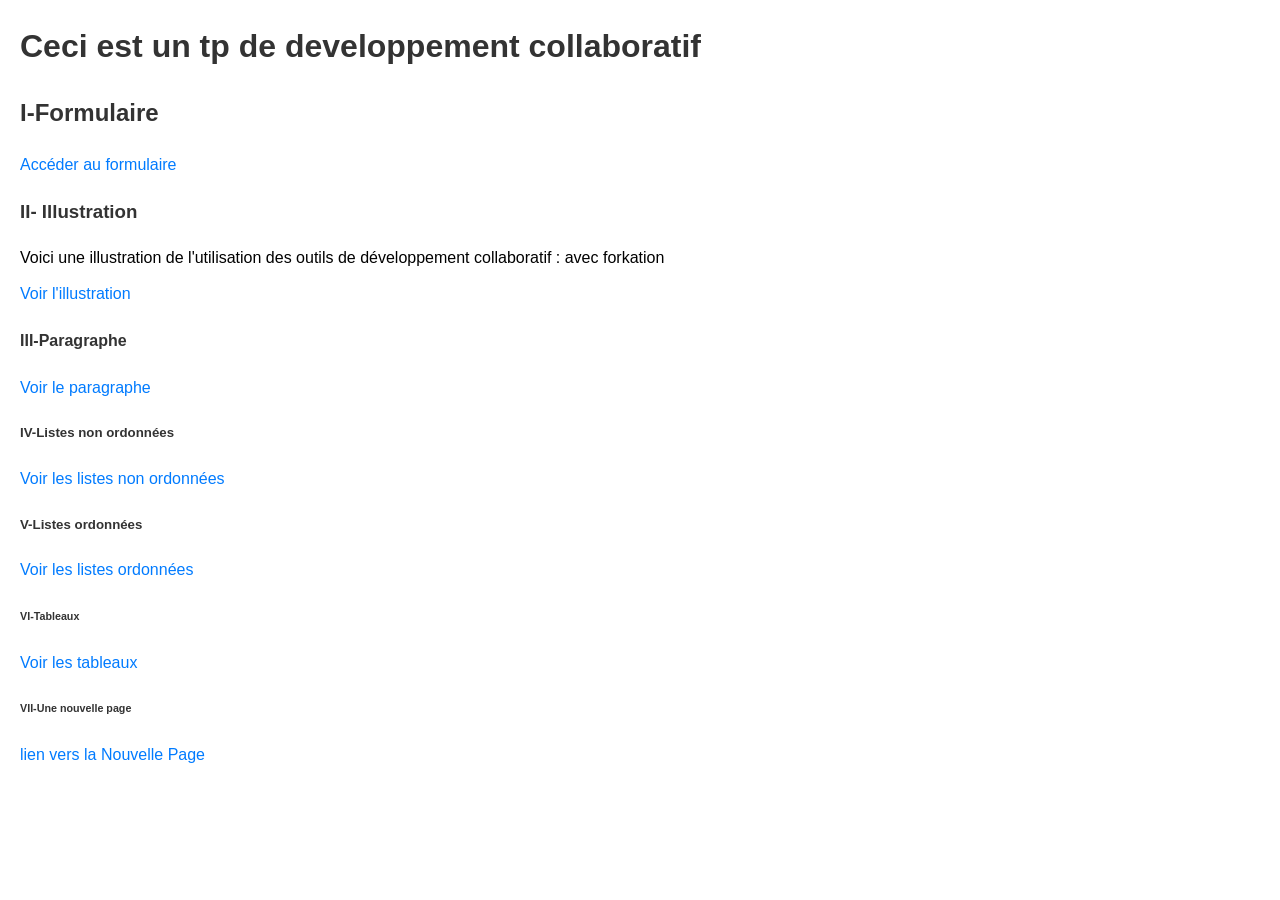
<file: index.html>
<!doctype html>
<html lang="en">
  <head>
    <meta charset="UTF-8" />
    <meta name="viewport" content="width=device-width, initial-scale=1.0" />
    <title>Document modifie </title>
    <link rel="stylesheet" href="index.css" />
  </head>
  <body>
    <h1>Ceci est un tp de developpement collaboratif</h1>
    <h2>I-Formulaire</h2>
    <a href="Formulaire.html">Accéder au formulaire</a>
    <h3>II- Illustration</h3>
    <p>
      Voici une illustration de l'utilisation des outils de développement
      collaboratif : avec forkation
    </p>
    <a href="illustration.html">Voir l'illustration</a>
    <h4>III-Paragraphe</h4>
    <a href="paragraphe.html">Voir le paragraphe</a>
    <h5>IV-Listes non ordonnées</h5>
    <a href="liste_no.html">Voir les listes non ordonnées</a>
    <h5>V-Listes ordonnées</h5>
    <a href="listeO.html">Voir les listes ordonnées</a>
    <h6>VI-Tableaux</h6>
    <a href="tableau.html">Voir les tableaux</a>
    <h6>VII-Une nouvelle page</h6>
    <a href="Nouvelle_Page.html"> lien vers la Nouvelle Page</a>
    
  </body>
</html>
</file>
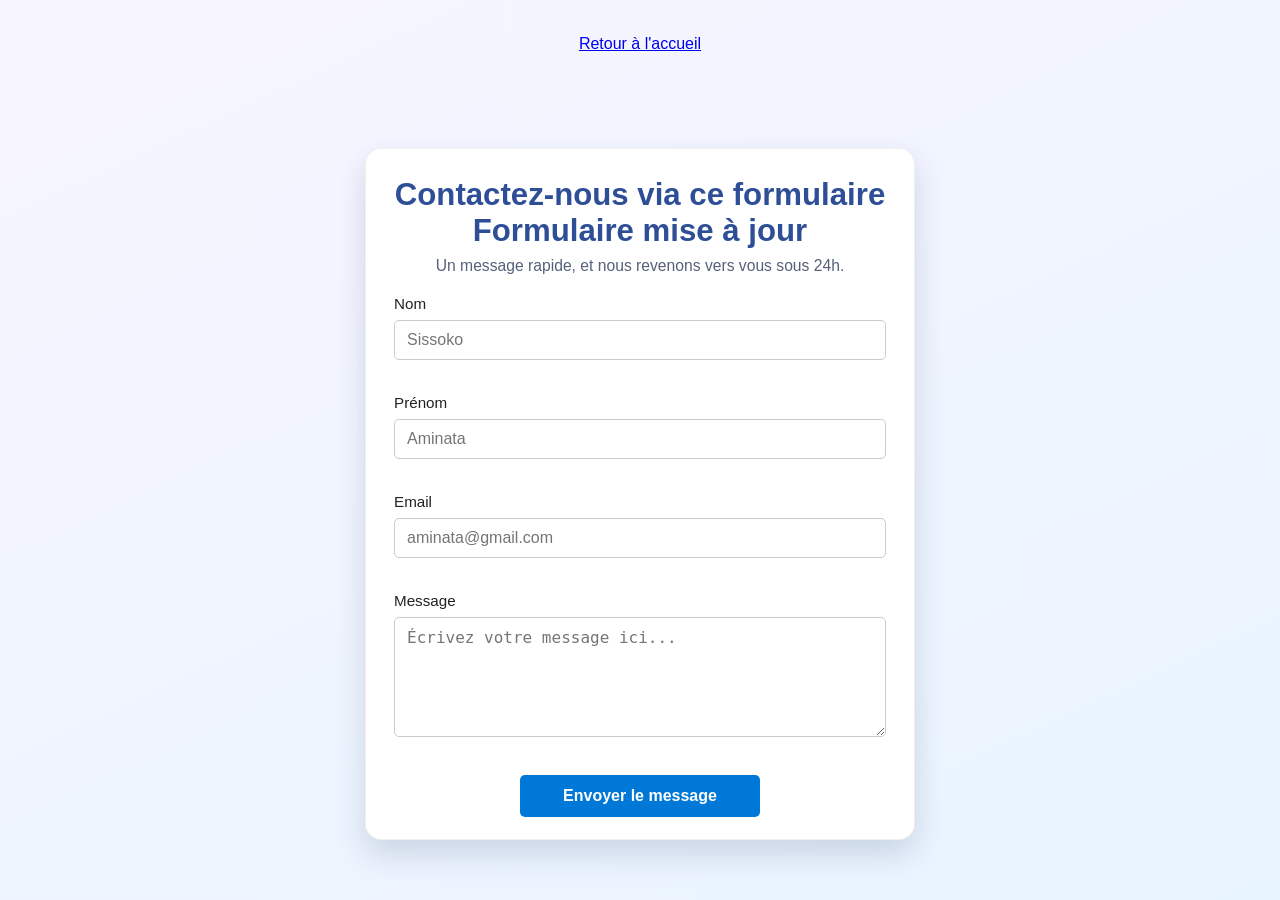
<file: Formulaire.html>
<!DOCTYPE html>
<html lang="fr">
<head>
    <meta charset="UTF-8">
    <meta name="viewport" content="width=device-width, initial-scale=1.0">
    <title>Formulaire de contact</title>
    <link rel="stylesheet" href="Formulaire.css">
    <a href="index.html">Retour à l'accueil</a>
</head>
<body>
    <main class="page">
        <section class="form-card" aria-label="Formulaire de contact">
            <header class="form-header">
                <h1>Contactez-nous via ce formulaire </h1>
                <h1>Formulaire mise à jour</h1>
                <p>Un message rapide, et nous revenons vers vous sous 24h.</p>
            </header>

            <form action="submit_form.php" method="post" novalidate>
                <div class="form-row">
                    <label for="name">Nom</label>
                    <input type="text" id="name" name="name" placeholder="Sissoko" required>
                </div>

                <div class="form-row">
                    <label for="surname">Prénom</label>
                    <input type="text" id="surname" name="surname" placeholder="Aminata" required>
                </div>

                <div class="form-row">
                    <label for="email">Email</label>
                    <input type="email" id="email" name="email" placeholder="aminata@gmail.com" required>
                </div>

                <div class="form-row">
                    <label for="message">Message</label>
                    <textarea id="message" name="message" rows="5" placeholder="Écrivez votre message ici..." required></textarea>
                </div>

                <div class="action-row">
                    <input type="submit" value="Envoyer le message">
                </div>
            </form>
        </section>
    </main>
</body>
</html>
</file>
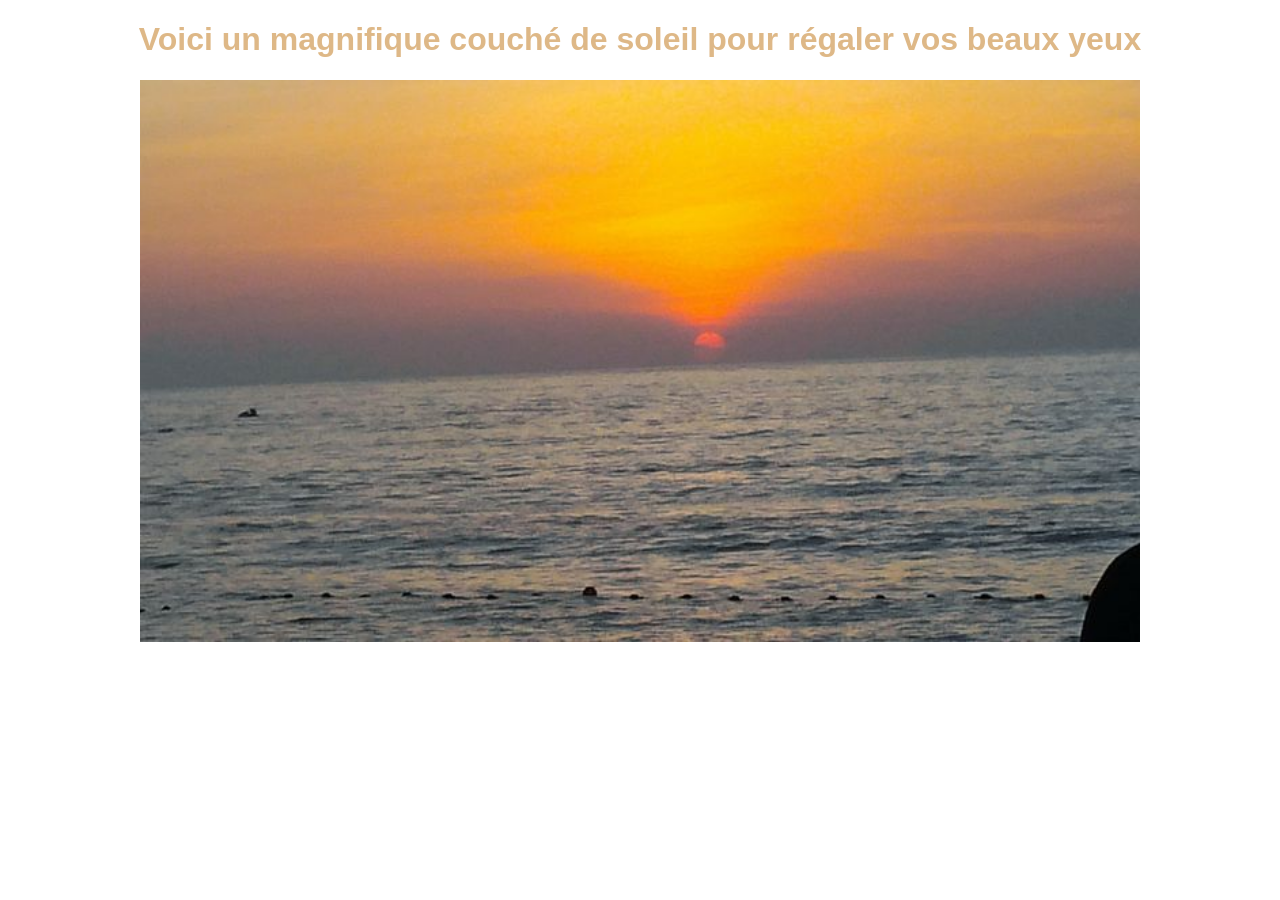
<file: illustration.html>
<!DOCTYPE html>
<html>
<head>
    <h1>Voici un magnifique couché de soleil pour régaler vos beaux yeux</h1>
    <link rel="stylesheet" href="style.css">
</head>
<body>
    <img src="soleil.jpg" alt="image d'un couche de soleil">
</body>
</html>
</file>
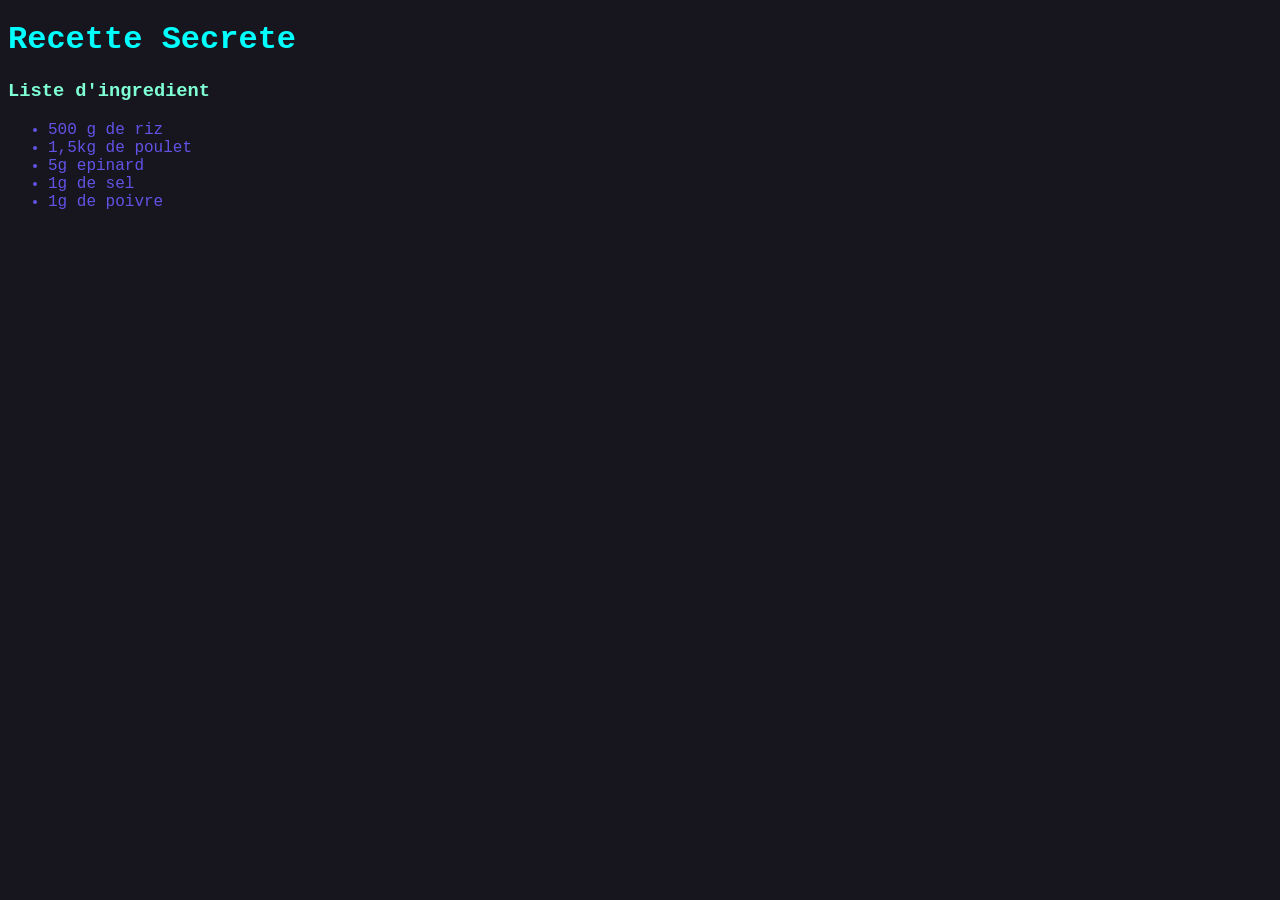
<file: liste_no.html>
<!DOCTYPE html>
<link rel="stylesheet" href="liste_no_style.css">
<html>
    <h1>Recette Secrete</h1>

    <h3>Liste d'ingredient</h3>
    <ul>
        <li>500 g de riz</li>
        <li>1,5kg de poulet</li>
        <li>5g epinard</li>
        <li>1g de sel</li>
        <li>1g de poivre</li>
    </ul>
</html>
</file>
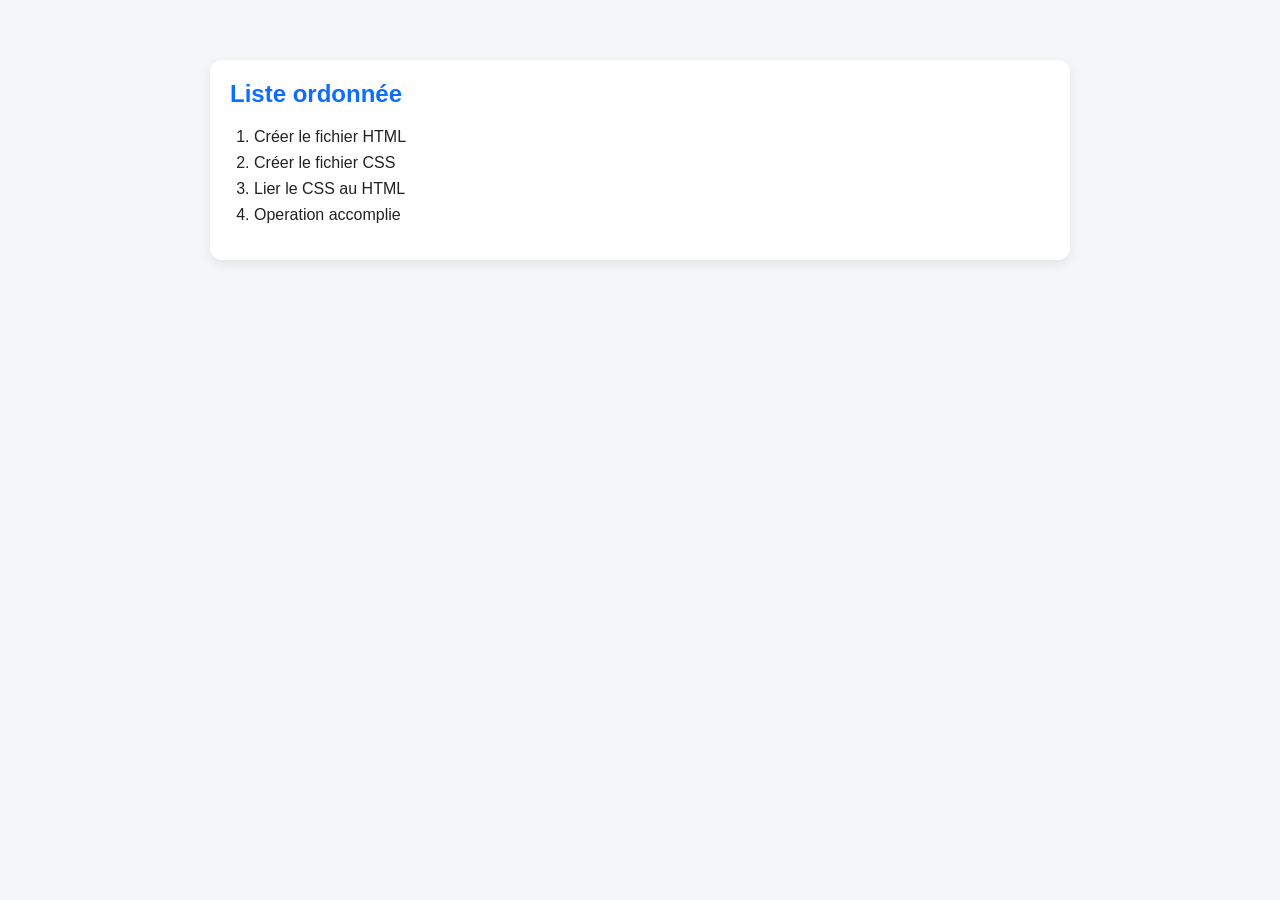
<file: listeO.html>
<!doctype html>
<html lang="fr">
  <head>
    <title>Exemple de listes HTML</title>
    <link rel="stylesheet" href="listeO.css" />
  </head>
  <body>
    <main class="container">
      <section class="card">
        <h2>Liste ordonnée</h2>
        <ol>
          <li>Créer le fichier HTML</li>
          <li>Créer le fichier CSS</li>
          <li>Lier le CSS au HTML</li>
          <li>Operation accomplie</li>
        </ol>
      </section>
    </main>
  </body>
</html>
</file>
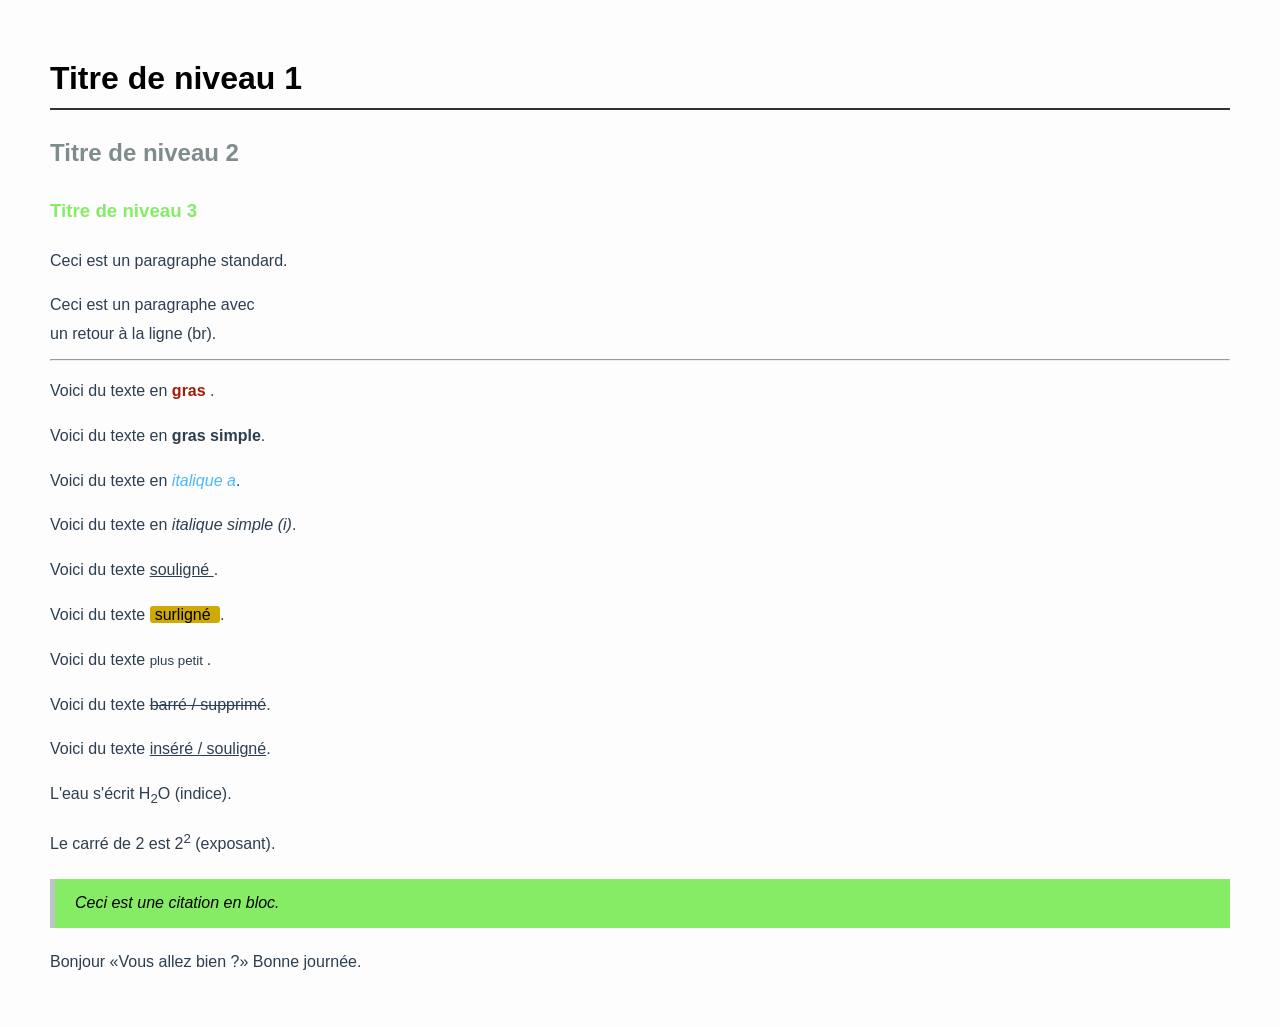
<file: paragraphe.html>
<!DOCTYPE html>
<html lang="fr">
<head>
    <meta charset="UTF-8">
    <link rel="stylesheet" href="paragraphe.css">
    <title>TP sur les pargraphes</title>
</head>
<body>

    <h1>Titre de niveau 1</h1>
    <h2>Titre de niveau 2</h2>
    <h3>Titre de niveau 3</h3>
    <p>Ceci est un paragraphe standard.</p>
    
    <p>Ceci est un paragraphe avec<br>un retour à la ligne (br).</p>

    <hr> <p>Voici du texte en <strong>gras </strong>.</p>
    <p>Voici du texte en <b>gras simple</b>.</p>
    <p>Voici du texte en <em>italique a</em>.</p>
    <p>Voici du texte en <i>italique simple (i)</i>.</p>
    <p>Voici du texte <u>souligné </u>.</p>
    <p>Voici du texte <mark>surligné </mark>.</p>
    <p>Voici du texte <small>plus petit </small>.</p>
    <p>Voici du texte <del>barré / supprimé</del>.</p>
    <p>Voici du texte <ins>inséré / souligné</ins>.</p>
    <p>L'eau s'écrit H<sub>2</sub>O (indice).</p>
    <p>Le carré de 2 est 2<sup>2</sup> (exposant).</p>

    <blockquote>Ceci est une citation en bloc.</blockquote>
    <p>Bonjour <q>Vous allez bien ?</q> Bonne journée.</p>

</body>
</html>
</file>
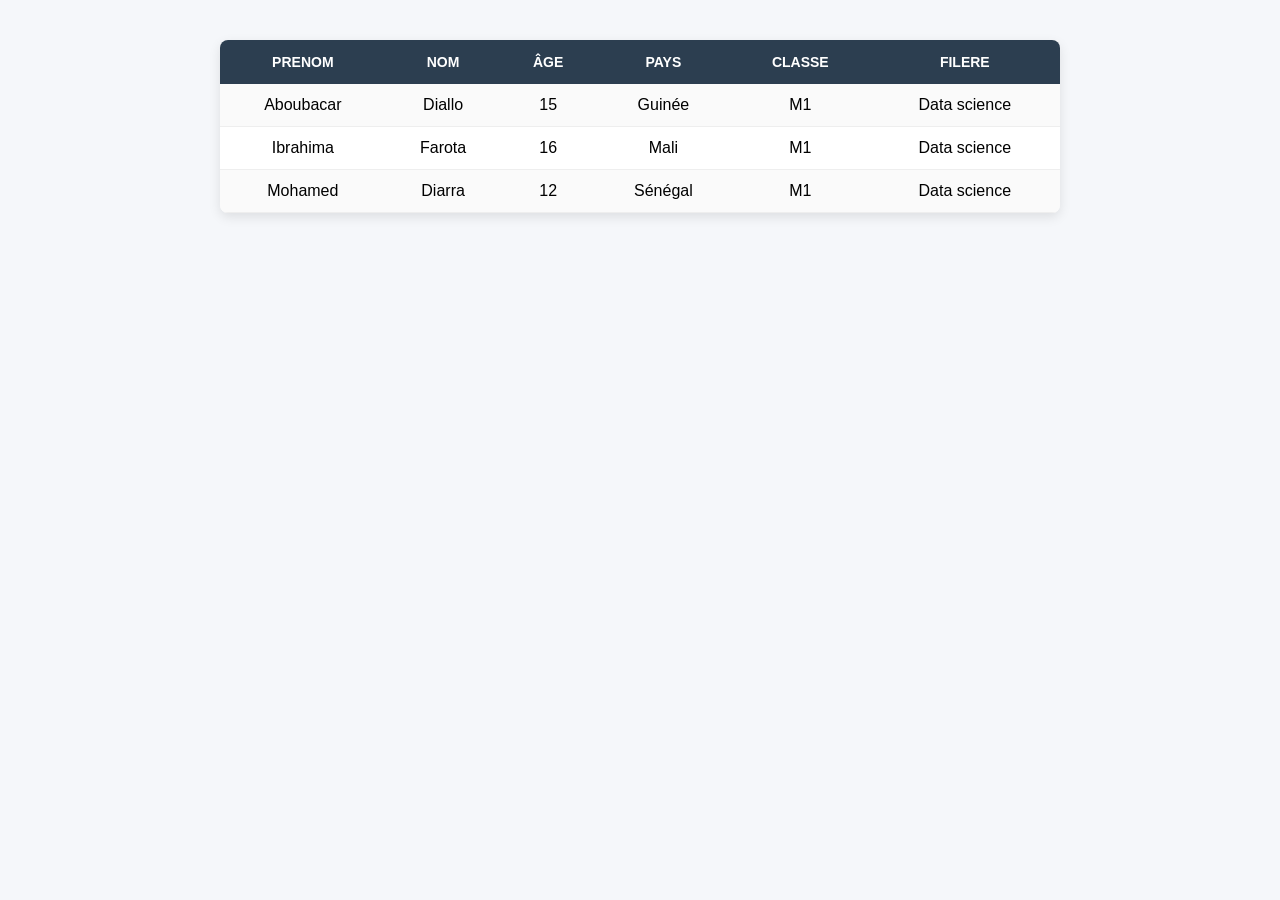
<file: tableau.html>
<!DOCTYPE html>
<html lang="en">
<head>
    <meta charset="UTF-8">
    <meta name="viewport" content="width=device-width, initial-scale=1.0">
    <title>TP1 developpement collaboratif</title>
    <link rel="stylesheet" href="tableau.css">
</head>
<body>

    <table>
    <tr>
        <th>Prenom</th>
        <th>Nom</th>
        <th>Âge</th>
        <th>Pays</th>
        <th>Classe</th>
        <th>Filere</th>
    </tr>
    <tr>
        <td>Aboubacar</td>
        <td>Diallo</td>
        <td>15</td>
        <td>Guinée</td>
        <td>M1</td>
        <td>Data science</td>
    </tr>
    <tr>
        <td>Ibrahima</td>
        <td>Farota</td>
        <td>16</td>
        <td>Mali</td>
        <td>M1</td>
        <td>Data science</td>
    </tr>
      <tr>
        <td>Mohamed</td>
        <td>Diarra</td>
        <td>12</td>
        <td>Sénégal</td>
        <td>M1</td>
        <td>Data science</td>
    </tr>
</table>

</body>
</html>
</file>
<file: index.css>
body {
            font-family: Arial, sans-serif;
            line-height: 1.6;
            margin: 20px;
        }
        h1, h2, h3, h4, h5, h6 {
            color: #333;
        }
        p {
            margin: 10px 0;
        }
        ul {
            list-style-type: disc;
            margin-left: 20px;
        }
        a {
            color: #007bff;
            text-decoration: none;
        }
        a:hover {
            text-decoration: underline;
        }
</file>
<file: Formulaire.css>
/* Règles globales */
* {
    box-sizing: border-box;
}

body {
    margin: 0;
    min-height: 100vh;
    display: grid;
    place-items: center;
    font-family: 'Segoe UI', Tahoma, Geneva, Verdana, sans-serif;
    background: linear-gradient(155deg, #f7f5ff 0%, #e8f4ff 100%);
    color: #1f2937;
}

.page {
    width: 100%;
    padding: 25px;
}

.form-card {
    max-width: 550px;
    margin: 0 auto;
    padding: 28px 28px 22px;
    background: #ffffff;
    border-radius: 16px;
    box-shadow: 0 14px 30px rgba(33, 47, 86, 0.16);
    border: 1px solid rgba(0, 0, 0, 0.06);
}

.form-header {
    text-align: center;
    margin-bottom: 20px;
}

.form-header h1 {
    margin: 0;
    font-size: 1.95rem;
    color: #2e4f97;
}

.form-header p {
    margin: 8px 0 0;
    color: #55607a;
    font-size: 0.98rem;
}

label {
    display: block;
    margin-bottom: 8px;
    font-weight: 600;
    font-size: 0.95rem;
}

.form-row {
    margin-bottom: 16px;
}

input[type="text"],
input[type="email"],
textarea {
    width: 100%;
    padding: 12px 14px;
    border: 1px solid #cfd7e7;
    border-radius: 10px;
    font-size: 1rem;
    background: #fff;
    transition: border-color 0.2s ease, box-shadow 0.2s ease;
}

input[type="text"]:focus,
input[type="email"]:focus,
textarea:focus {
    border-color: #3a79df;
    box-shadow: 0 0 0 3px rgba(58, 121, 223, 0.15);
    outline: none;
}

textarea {
    resize: vertical;
    min-height: 120px;
}

.action-row {
    text-align: center;
    margin-top: 12px;
}

input[type="submit"] {
    width: min(100%, 240px);
    background: linear-gradient(135deg, #3a79df, #2f5dcf);
    color: #fff;
    border: none;
    border-radius: 10px;
    padding: 12px 18px;
    font-size: 1rem;
    font-weight: 600;
    cursor: pointer;
    transition: transform 0.2s ease, filter 0.2s ease;
}

input[type="submit"]:hover {
    transform: translateY(-1px);
    filter: brightness(1.05);
}

input[type="submit"]:active {
    transform: translateY(0);
}

.error {
    color: #d8000c;
    background: #ffd2d2;
    padding: 8px 12px;
    border-radius: 4px;
    margin-bottom: 15px;
    font-size: 0.95rem;
}

@media (max-width: 600px) {
    .form-card {
        padding: 20px;
    }

    .form-header h1 {
        font-size: 1.55rem;
    }
}

/* Labels */
label {
    display: block;
    margin-bottom: 8px;
    color: #222;
    font-weight: 500;
}

/* Champs de saisie */
input[type="text"],
input[type="email"],
input[type="password"],
input[type="number"],
select,
textarea {
    width: 100%;
    padding: 10px 12px;
    margin-bottom: 18px;
    border: 1px solid #ccc;
    border-radius: 5px;
    background: #fff;
    font-size: 1rem;
    transition: border 0.2s;
}

input:focus,
select:focus,
textarea:focus {
    border-color: #0078d7;
    outline: none;
}

/* Boutons */
button,
input[type="submit"] {
    background: #0078d7;
    color: #fff;
    border: none;
    padding: 12px 25px;
    border-radius: 5px;
    font-size: 1rem;
    cursor: pointer;
    transition: background 0.2s;
}

button:hover,
input[type="submit"]:hover {
    background: #005fa3;
}

/* Messages d'erreur */
.error {
    color: #d8000c;
    background: #ffd2d2;
    padding: 8px 12px;
    border-radius: 4px;
    margin-bottom: 15px;
    font-size: 0.95rem;
}

/* Cases à cocher et radio */
input[type="checkbox"],
input[type="radio"] {
    margin-right: 8px;
}

/* Responsive */
@media (max-width: 600px) {
    form {
        padding: 18px 8px;
    }
}
</file>
<file: style.css>
img {
   width: 1000px;
   display: block;
   margin: auto;
}

h1 {
   text-align: center;
   color: burlywood;
   font-family: Arial, Helvetica, sans-serif;
}
</file>
<file: liste_no_style.css>
h1 {
    color: aqua;
}
h3 {
    color: aquamarine;
}
ul {
    color: rgb(98, 83, 231);
}
* {
    background-color: rgb(23, 22, 30);
    font-family: 'Courier New', Courier, monospace;
}
</file>
<file: listeO.css>
* {
  box-sizing: border-box;
}

body {
  margin: 0;
  font-family: Arial, sans-serif;
  background: #f4f6f8;
  color: #222;
}

.container {
  max-width: 900px;
  margin: 40px auto;
  padding: 20px;
}

.card {
  background: white;
  border-radius: 12px;
  padding: 20px;
  margin-bottom: 20px;
  box-shadow: 0 4px 12px rgba(0, 0, 0, 0.08);
}

h2 {
  margin-top: 0;
  color: #0d6efd;
}

ol {
  padding-left: 24px;
}

li {
  margin: 8px 0;
}
</file>
<file: paragraphe.css>
body {
    font-family: 'Segoe UI', Tahoma, Geneva, Verdana, sans-serif;
    margin: 50px;
    line-height: 1.8;
    background-color: #fdfdfd;
}

p {
    color: #2c3e50;
    margin-bottom: 10px;
}

mark {
    background-color: #d1a907;
    padding: 0 5px;
    border-radius: 3px;
}

strong { color: #a41b0b; }
em { color: #4eb8ff; }


blockquote {
    font-style: italic;
    background: #86ec65;
    border-left: 5px solid #bdc3c7;
    padding: 10px 20px;
    margin: 20px 0;
}


h1 { border-bottom: 2px solid #333; }
h2 { color: #7f8c8d; }
h3 {color:#86ec65; }
</file>
<file: tableau.css>
body {
    font-family: Arial, Helvetica, sans-serif;
    background-color: #f5f7fa;
    margin: 0;
    padding: 40px;
}

/* modification sur la table*/
table {
    width: 70%;
    margin: auto;
    border-collapse: collapse;
    background-color: white;
    box-shadow: 0px 4px 12px rgba(0,0,0,0.1);
    border-radius: 8px;
    overflow: hidden;
}

/* modification sur En-tête du tableau */
th {
    background-color: #2c3e50;
    color: white;
    padding: 14px;
    text-transform: uppercase;
    font-size: 14px;
}

/* modification sur Cellules */
td {
    padding: 12px;
    text-align: center;
    border-bottom: 1px solid #eee;
}

/* modicfication sur les lignes */
tr:nth-child(even) {
    background-color: #fafafa;
}

/* effet lorsqu'on survole */
tr:hover {
    background-color: #f1f1f1;
}
</file>
